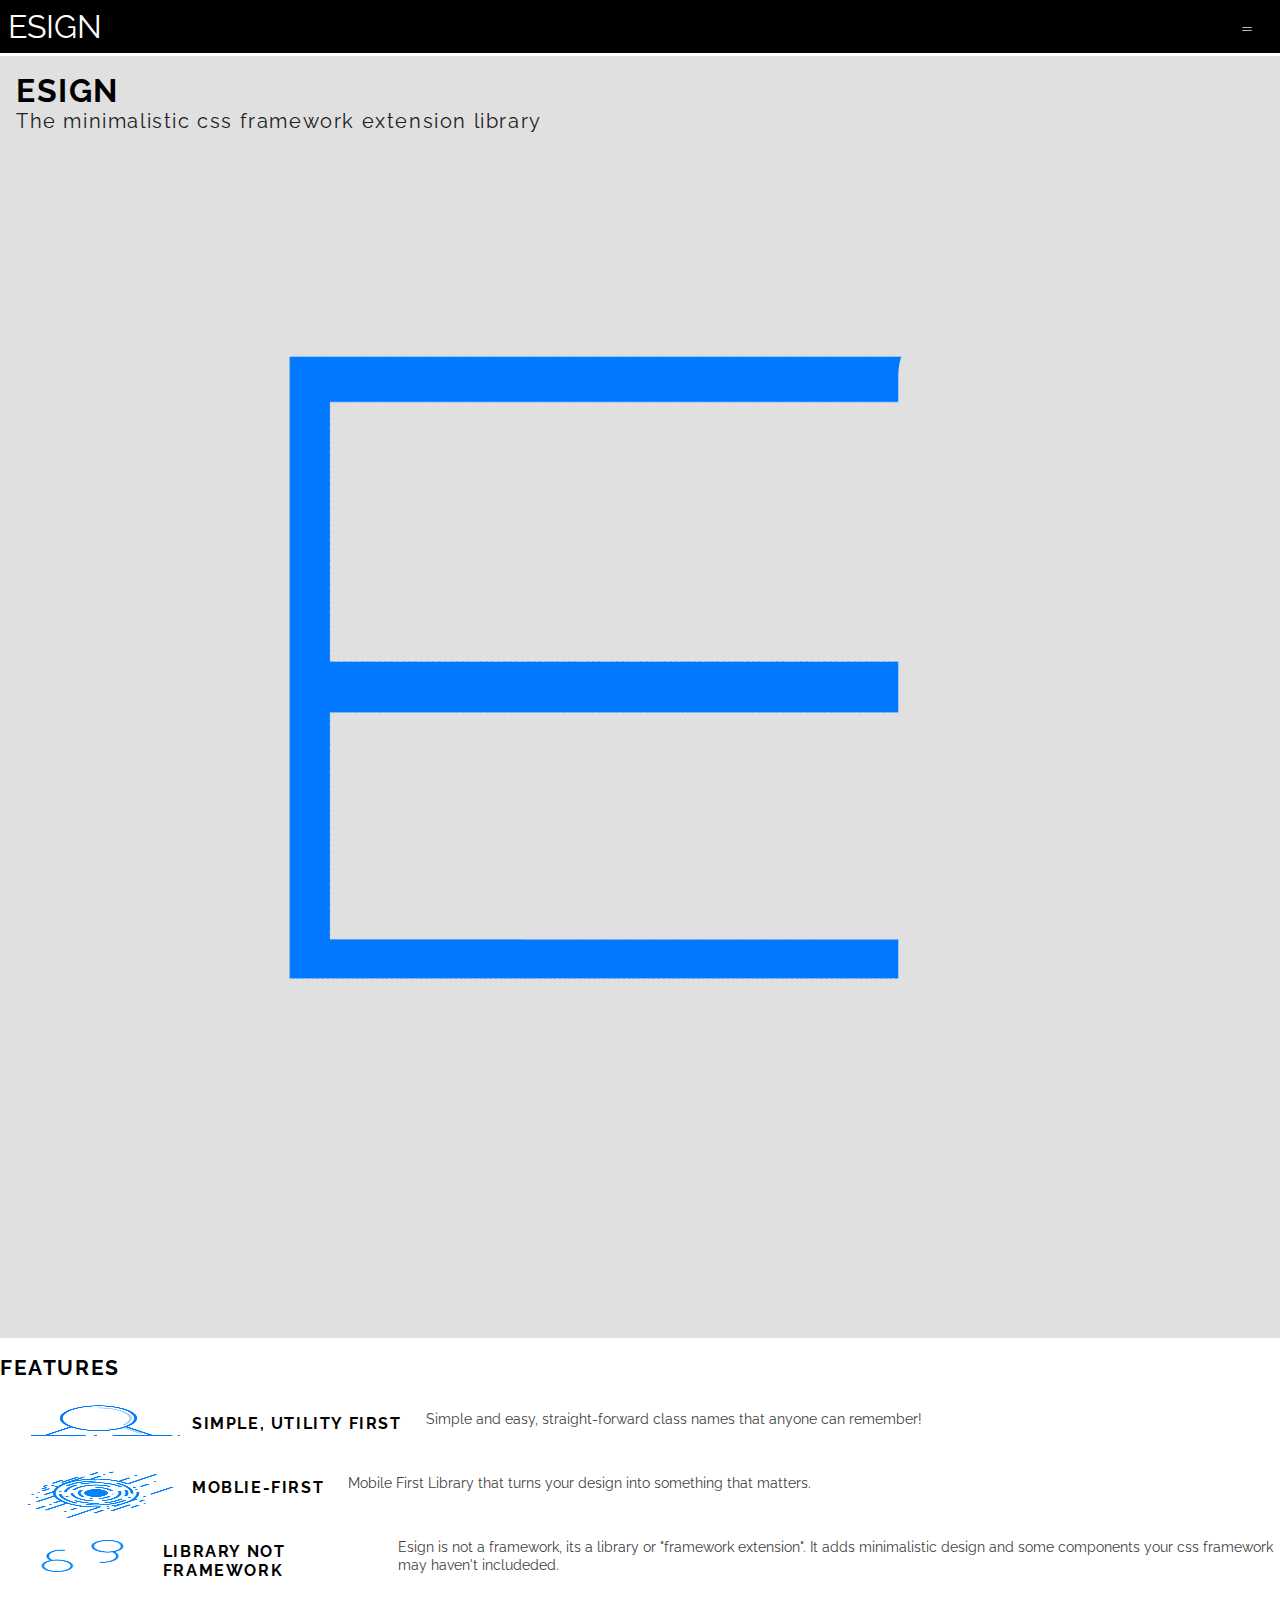
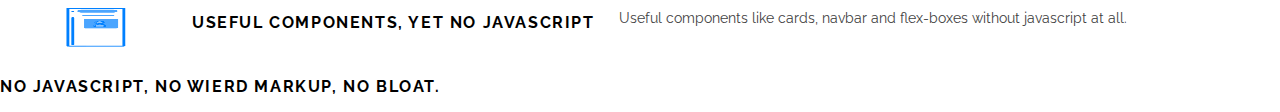
<file: index.html>
<!DOCTYPE html>
<html lang="en">
<head>
  <meta charset="UTF-8">
  <meta http-equiv="X-UA-Compatible" content="IE=Edge">
  <meta name="viewport" content="width=device-width, initial-scale=1">
  <meta name="description" content="Esign, a css library to minimalist your webpages">
   <meta name="keywords" content="CSS,Design,HTML,Code,Library, Framework">
   <meta name="author" content="Doublepicebs">
   <link rel="shortcut icon" type="image/x-icon" href="assets/images/favicon.png" />
  <title>ESIGN</title>
  
  <!--ESIGN-->
  <link rel="stylesheet" href="esign.min.css">
  <link href="https://fonts.googleapis.com/css?family=Harmattan|Raleway&display=swap" rel="stylesheet">
  
</head>
<body>
  <div class="es-navbar">
    <span class="es-navbar-brand">
      ESIGN
    </span>
    <span class="es-navbar-burger">=</span>
  </div>
  
  <div class="es-has-navbar-fixed"><!--MAIN-->
    
    <div class="es-hero">
      <div class="es-hero-title">Esign</div>
      <div class="es-hero-subtitle">The minimalistic css framework extension library</div>
      <img src="assets/images/esignlogo.png" class="es-img">
    </div>
    
    <h2 class="es-title">Features</h2>
    
    <div class="es-flex">
      <img src="assets/images/simple.png" class="es-icon"> <h3 class="es-title">Simple, Utility First</h3>
      <p class="es-para es-para-pad">
        Simple and easy, straight-forward class names that anyone can remember!
      </p>
    </div>
    
    <div class="es-flex">
      <img src="assets/images/vortex.jpg" class="es-icon"> <h3 class="es-title">Moblie-first</h3>
      <p class="es-para es-para-pad">
        Mobile First Library that turns your design into something that matters.
      </p>
    </div>
    
    <div class="es-flex">
      <img src="assets/images/library.png" class="es-icon"> <h3 class="es-title">Library Not Framework</h3>
      <p class="es-para es-para-pad">
        Esign is not a framework, its a library or "framework extension". It adds minimalistic design and some components your css framework may haven't includeded.
      </p>
    </div>
    
    <div class="es-flex">
      <img src="assets/images/component.png" class="es-icon"> <h3 class="es-title">Useful Components, yet no javascript</h3>
      <p class="es-para es-para-pad">
        Useful components like cards, navbar and flex-boxes without javascript at all.
      </p>
    </div>
    
    <h3 class="es-title">
      No Javascript, No Wierd Markup, No bloat.
    </h3>
    
    </div> <!--END MAIN-->
</body>
</html>
</file>
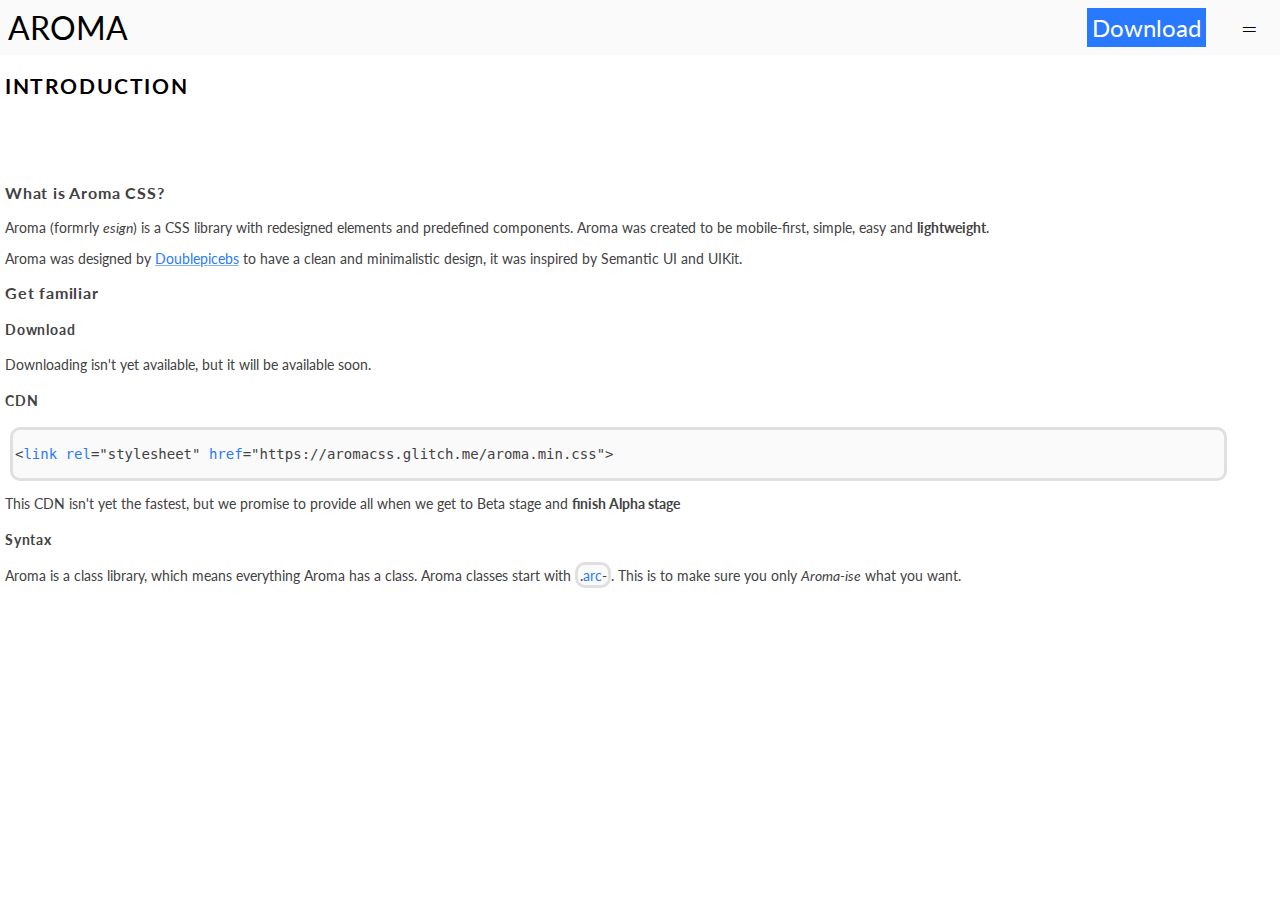
<file: docs/intro/index.html>
<!DOCTYPE html>

<html lang="en">
  <head>
    <meta charset="utf-8" />
    <meta name="viewport" content="width=device-width, initial-scale=1" />
    <title>AROMA CSS DOCS - Introduction</title>
    <meta name="description" content="Aroma css docs - Introduction" />
    <meta name="author" content="Doublepicebs" />
    <link rel="stylesheet" href="../../aroma.min.css" />
  </head>
  <body>
    
    <div class="arc-navbar arc-navbar-light">
      <span class="arc-navbar-brand arc-navbar-brand-dark">
        <a href="../../index.html" class="arc-navbar-brand-link">AROMA</a>
      </span>
      <div class="arc-flex arc-float-right">
        <span class="arc-navbar-button">
          <a class="arc-button arc-button-primary" href="">Download</a>
        </span>

        <span class="arc-navbar-burger">=</span>
      </div>
    </div>

    <div class="arc-has-navbar-fixed
arc-main"><!--MAIN-->
      
      
      <h2 class="arc-title">Introduction</h2>
      
      <br><br><br>
      
      <h3 class="arc-subtitle">What is Aroma CSS?</h3>
      <p>
        Aroma (formrly <i>esign</i>) is a CSS library with redesigned elements and predefined components. Aroma was created to be mobile-first, simple, easy and <b>lightweight</b>.
      </p>
      <p>
        Aroma was designed by <a href="https://doublepicebs.github.io" class="arc-link">Doublepicebs</a> to have a clean and minimalistic design, it was inspired by Semantic UI and UIKit.
      </p>
      
      <h3 class="arc-subtitle">Get familiar</h3>
      
      <h4 class="arc-subtitle">Download</h4>
      <p>Downloading isn't yet available, but it will be available soon.</p>
      
      <h4 class="arc-subtitle">CDN</h4>
  
      <div class="arc-code-block arc-rounded">
        <pre>&lt;<font color="#2979ff">link</font> <font color="#2979ff">rel</font>="stylesheet" <font color="#2979ff">href</font>="https://aromacss.glitch.me/aroma.min.css"&gt;</pre>
      </div>
      
      <p>
        This CDN isn't yet the fastest, but we promise to provide all when we get to Beta stage and <b>finish Alpha stage</b>
      </p>
      
      <h4 class="arc-subtitle">Syntax</h4>
      <p>Aroma is a class library, which means everything Aroma has a class. Aroma classes start with <span class="arc-code arc-rounded">.<font color="#2979ff">arc</font>-</span>. This is to make sure you only <i>Aroma-ise</i> what you want.</p>
      
    </div><!--END MAIN-->
  </body>
</html>
</file>
<file: esign.min.css>
/*

ESIGN CSS FRAMEWORK EXTENSION LIBRARY
By ©2019-NOW Doublepicebs
https://doublepicebs.github.io/esign

*/

@import url('https://fonts.googleapis.com/css?family=Harmattan|Raleway&display=swap');

body {
  font-family: 'Raleway', sans-serif;
  font-size: 14px;
  color: #424242;
  margin: 0;
}


/*NAVBAR*/

.es-navbar {
  dispaly: flex;
  position: fixed;
  width: 100%;
  background-color: black;
  color: #E0E0E0;
  padding: 0.5rem;
}

.es-navbar-brand {
  color: white;
  font-size: 2rem;
  float: left;
}

.es-navbar-title a {
  text-decoration: none;
}

.es-navbar-burger {
  float: right;
  width: 2rem;
  height: 2rem;
  font-size: 2rem; /*if the burger was text-based*/
  font-weight: lighter;
  padding-right: 1rem;
}

.es-has-navbar-fixed {
  padding-top: 3.5rem;
}


/*IMAGES*/

.es-img {
  width: 95%;
}

.es-icon {
 width: 15%; 
 max-height: 4rem;
 -webkit-border-radius: 15%;
 -moz-border-radius: 15%;
 border-radius: 15%;
}


/*HERO*/

.es-hero {
  background-color: #E0E0E0;
  padding: 1rem;
}

.es-hero-title {
  color: black;
  font-size: 2rem;
  font-weight: bold;
  letter-spacing: 0.1rem;
  text-transform: uppercase;
}

.es-hero-subtitle {
  color: #212121;
  font-size: 1.25rem;
  letter-spacing: 0.1rem;
}


/*TYPOGRAPHY*/

.es-arabic {
  font-family: 'Harmattan', sans-serif;
}

.es-title {
  color: black;
  font-weight: bold;
  letter-spacing: 0.1rem;
  text-transform: uppercase;
}

.es-subtitle {
  color: #212121;
  letter-spacing: 0.1rem;
}

.es-flex {
  display: flex;
}

.es-para {
  line-height: 1.1rem;
}

.es-para-pad {
  margin-left: 1.5rem;
}

.es-flex .es-para {
  line-height: relative;
}
</file>
<file: aroma.min.css>
/*

AROMA CSS LIBRARY
By ©2019-NOW Doublepicebs
https://aromacss.glitch.me

*/

@import url('https://fonts.googleapis.com/css?family=Lato&Almarai&display=swap');


/*VAR*/
:root {
  --primary: #2979ff;
  --primary-light: #82b1ff;
  --primary-bg-light: aliceblue;
  --basic-bg: #fafafa;
  --text-color: #424242;
  --red-bg: #ffd6d6;
  --shadow-color: #E0E0E0;
  --footer-bg: black;
  --footer-color: white;
  --progress-bar-bg: #E0E0E0;
}


/*BODY*/

body {
  font-family: 'Lato', sans-serif;
  font-size: 14px;
  color: var(--text-color);
  margin: 0;
}

.arc-body-dark {
  color: var(light);
  background-color: #212121;
}

.arc-body-light {
  background-color: var(basic-bg);
  color: #424242;
}


/*KEYFRAMES*/

/*buttonHover*/
@keyframes buttonHover {
  from{}
  to{
    background-color: #7dafff;
    color: #424242;
  }
}

/*shadowOnHover*/
@keyframes shadowOnHover {
  from{}
  to{ box-shadow: 0 4px 8px 0 var(--shadow-color);}
}

/*MAIN*/

.arc-main {
  padding: 5px;
  max-width: 100%;
}


/*NAVBAR*/

.arc-navbar {
  dispaly: flex;
  position: fixed;
  width: 100%;
  padding: 0.5rem;
}

.arc-navbar-light {
  background-color: var(--basic-bg);
  color: black;
}

.arc-navbar-dark {
  background-color: #212121;
  color: white;
}

.arc-navbar-brand, .arc-navbar-brand-link{
  font-size: 2rem;
  float: left;
  text-decoration: none;
}

.arc-navbar-brand-light, .arc-navbar-brand-link {
  color: black;
}

.arc-navbar-brand-dark {
  color: white;
}

.arc-navbar-title a {
  text-decoration: none;
}

.arc-navbar-burger {
  float: right;
  width: 2rem;
  height: 2rem;
  font-size: 2rem; /*if the burger was text-based*/
  font-weight: lighter;
  padding-right: 1rem;
}

.arc-navbar-button {
  float: right;
  font-size: 1.5rem;
  margin: 5px;
  margin-right: 2rem;
}

.arc-has-navbar-fixed {
  padding-top: 3.5rem;
}


/*FLOAT*/

.arc-float-right {
  float: right;
}

.arc-float-left {
  float: left;
}


/*ROUND, SHADOW AND SHADOW*/

.arc-rounded {
  border-radius: 10px;
}

.arc-shadow {
  box-shadow: 10px #E0E0E0 10px 10px 0 0;
}

.arc-negative {
  -webkit-filter: invert(1);
  filter: invert(1);
}


/*IMAGES*/

.arc-img {
  width: 95%;
}

.arc-footer-img {
  max-width: 20%;
}

.arc-icon {
 width: 15%; 
 max-height: 4rem;
 -webkit-border-radius: 15%;
 -moz-border-radius: 15%;
 border-radius: 15%;
}


/*HERO*/

.arc-hero {
  padding: 1rem;
}

.arc-hero-dark {
  background-color: #212121;
}

.arc-hero-light {
  background-color: #fafafa;
}

.arc-hero-title {
  color: black;
  font-size: 2rem;
  font-weight: bold;
  letter-spacing: 0.1rem;
  text-transform: uppercase;
}

.arc-hero-subtitle {
  color: #414141;
  font-size: 1.25rem;
  letter-spacing: 0.1rem;
}

.arc-hero-img {
  max-width: 75%;
  align: center;
}


/*LISTS*/

.arc-list-free {
  list-style-type: none;
}


/*TYPOGRAPHY*/

.arc-arabic {
  font-family: 'Almarai', sans-serif;
}

.arc-title {
  color: black;
  font-weight: bold;
  letter-spacing: 0.1rem;
  text-transform: uppercase;
}

.arc-subtitle {
  color: #424242;
  letter-spacing: 0.05rem;
}

.arc-article::first-letter {
  font-size: 1.5rem;
  color: black;
  font-weight: bold;
}

.arc-flex {
  display: flex;
}

.arc-para {
  line-height: 1.1rem;
}

.arc-para-pad {
  margin-left: 1.5rem;
}

.arc-flex .arc-para {
  line-height: relative;
}

.arc-uppercase {
  text-transform: uppercase;
}

.arc-code-block {
  margin: 5px;
  padding: 2px;
  min-width: inherit;
  max-width: 95%;
  overflow: scroll;
  background-color: #fafafa;
  border-style: solid;
  border-color: #E0E0E0;
}

.arc-code {
  padding: 1.5px;
  background-color: #fafafa;
  border-style: solid;
  border-color: #E0E0E0;
}

/*LINKS*/

.arc-link {
  color: var(--primary);
  text-decoration-color: var(--primary-light);
}

.arc-footer-link {
  text-decoration: none;
  color: var(--primary-light);
}

/*BUTTONS*/

.arc-button {
  margin: 2px;
  padding: 5px;
  background-color: #fafafa;
  text-decoration: none;
}

.arc-button-large {
  font-size: 1.5rem;
  padding: 8px;
  margin: 3px;
}

.arc-button-primary {
  background-color: var(--primary);
  color: white;
}

.arc-button-primary-outlined {
  border-style: solid;
  border-width: 1.5px;
  border-color: #2979ff;
}

.arc-button-primary:hover, .arc-button-primary-outlined:hover {
  animation: buttonHover 0.5s;
}



/*
COMPONENTS
==========
*/


/*ALERT*/

.arc-alert {
  color: #212121;
  padding: 5px;
  margin-top: 5px;
  margin-bottom: 5px;
}

.arc-alert-primary {
  color: var(--primary);
  background-color: var(--primary-bg-light);
}

.arc-alert-danger {
  color: red;
  background-color: #ffd6d6;
}

.arc-alert-success {
  color: green;
  background-color: #daffd6;
}

.arc-alert-regular {
  color: #212121;
  background-color: #E0E0E0;
}


/*CARD*/

.arc-card {
  padding: 5px; 
  margin: 5px;
  max-width: 90%
}

.arc-card-basic {
  box-shadow: 0 4px 8px 0 var(--shadow-color);
}

.arc-card-hover:hover {
  animation-name: shadowOnHover;
  animation-duration: 0.5s;
}


/*FOOTER*/

.arc-footer {
  background-color: var(--footer-bg);
  color: var(--footer-color);
  padding: 5px;
  margin:0;
  margin-top: 5px; 
}


/*PROGRESS (UNSTABLE)*/

.arc-progress-container {
  padding: 0;
  background-color: var(--progress-bar-bg);
  border-radius: 10px;
}

.arc-progress-bar {
  padding: 5px;
  border-radius: 10px;
  transition: width;
  transition-duration: 1s;
  transition-timing-function: cubic-bezier(.36,.55,.63,.48);
}

.arc-progress-bar-primary {
  background-color: var(--primary);
  color: var(--primary);
}


/*DIVIDER*/

.arc-divider {
  width: 95%;
  height: 0.25rem;
  background-color: var(--shadow-color)
}

.arc-divider-gradient {
 background: linear-gradient(90deg, var(--shadow-color), white);
}
</file>
